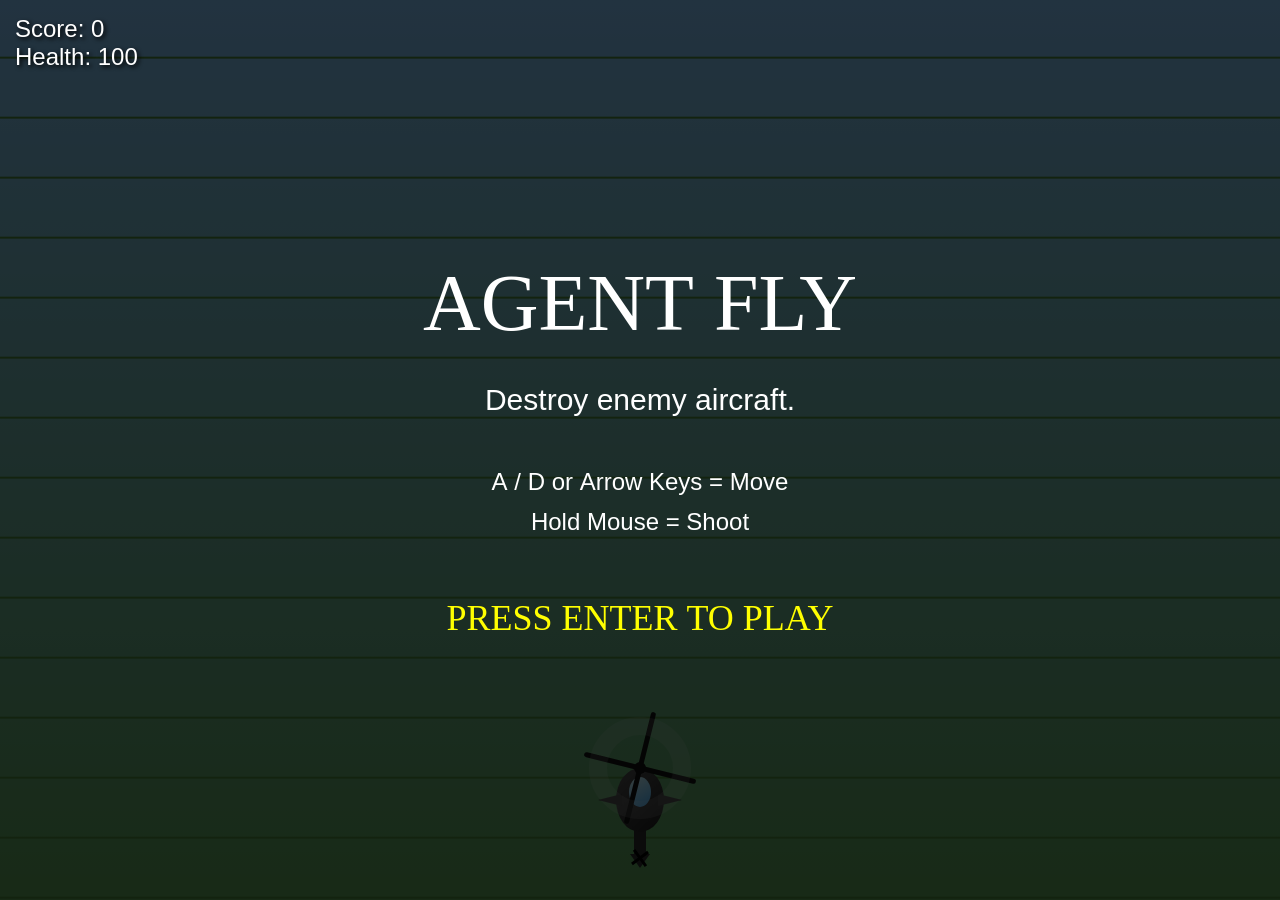
<file: Games/Agent Fly.html>
<!DOCTYPE html>
<html lang="en">

<head>
    <meta charset="UTF-8">
    <meta name="viewport" content="width=device-width, initial-scale=1.0">
    <title>Agent Fly</title>

    <style>
        * {
            margin: 0;
            padding: 0;
            box-sizing: border-box;
        }

        body {
            overflow: hidden;
            background: black;
            font-family: Arial, sans-serif;
        }

        canvas {
            display: block;
            background: linear-gradient(#87c9ff, #5fa85a);
        }

        .ui {
            position: absolute;
            top: 15px;
            left: 15px;
            color: white;
            font-size: 24px;
            text-shadow: 2px 2px 4px black;
            z-index: 5;
        }
    </style>
</head>

<body>

    <div class="ui">
        Score: <span id="score">0</span>
        <br>
        Health: <span id="health">100</span>
    </div>

    <canvas id="game"></canvas>

    <script>

        const canvas = document.getElementById("game");
        const ctx = canvas.getContext("2d");

        canvas.width = innerWidth;
        canvas.height = innerHeight;

        const scoreEl = document.getElementById("score");
        const healthEl = document.getElementById("health");

        let score = 0;

        let gameStarted = false;
        let gameOver = false;

        const isMobile =
            /Android|iPhone|iPad|iPod/i.test(navigator.userAgent);

        const keys = {};
        const bullets = [];
        const enemies = [];
        const enemyBullets = [];
        const particles = [];
        const powerups = [];

        let shooting = false;

        let damageFlash = 0;
        let screenShake = 0;

        let touchLeft = false;
        let touchRight = false;

        // PLAYER
        const helicopter = {
            x: canvas.width / 2,
            y: canvas.height - 100,
            width: 70,
            height: 70,
            speed: isMobile ? 6 : 7,
            health: 100,
            fireRate: 110,
            bulletSpeed: 12,
            lastShot: 0,
            powerTimer: 0,

            tripleShot: false,
            shield: false,
            laser: false
        };

        // KEYBOARD INPUT
        addEventListener("keydown", e => {

            keys[e.key.toLowerCase()] = true;

            if (e.key === "Enter") {

                if (!gameStarted) {
                    gameStarted = true;
                }

                else if (gameOver) {
                    location.reload();
                }
            }
        });

        addEventListener("keyup", e => {
            keys[e.key.toLowerCase()] = false;
        });

        // MOUSE INPUT
        addEventListener("mousedown", () => {
            shooting = true;
        });

        addEventListener("mouseup", () => {
            shooting = false;
        });

        // TOUCH INPUT
        addEventListener("touchstart", e => {

            if (!gameStarted) {
                gameStarted = true;
            }

            shooting = true;

            touchLeft = false;
            touchRight = false;

            for (const touch of e.touches) {

                if (touch.clientX < canvas.width / 2) {
                    touchLeft = true;
                }

                if (touch.clientX > canvas.width / 2) {
                    touchRight = true;
                }
            }

        }, { passive: false });

        addEventListener("touchmove", e => {

            touchLeft = false;
            touchRight = false;

            for (const touch of e.touches) {

                if (touch.clientX < canvas.width / 2) {
                    touchLeft = true;
                }

                if (touch.clientX > canvas.width / 2) {
                    touchRight = true;
                }
            }

        }, { passive: false });

        addEventListener("touchend", () => {

            shooting = false;

            touchLeft = false;
            touchRight = false;

        });

        // SHOOT
        function shoot() {

            const now = Date.now();

            if (now - helicopter.lastShot < helicopter.fireRate) return;

            helicopter.lastShot = now;

            // LASER
            if (helicopter.laser) {

                bullets.push({
                    x: helicopter.x,
                    y: helicopter.y - 40,
                    dx: 0,
                    dy: -18,
                    size: 10,
                    color: "cyan",
                    damage: 3
                });

                return;
            }

            // TRIPLE SHOT
            if (helicopter.tripleShot) {

                bullets.push({
                    x: helicopter.x,
                    y: helicopter.y - 25,
                    dx: 0,
                    dy: -helicopter.bulletSpeed,
                    size: 5,
                    color: "yellow",
                    damage: 1
                });

                bullets.push({
                    x: helicopter.x - 18,
                    y: helicopter.y - 25,
                    dx: -2,
                    dy: -helicopter.bulletSpeed,
                    size: 5,
                    color: "yellow",
                    damage: 1
                });

                bullets.push({
                    x: helicopter.x + 18,
                    y: helicopter.y - 25,
                    dx: 2,
                    dy: -helicopter.bulletSpeed,
                    size: 5,
                    color: "yellow",
                    damage: 1
                });

                return;
            }

            // NORMAL SHOT
            bullets.push({
                x: helicopter.x - 10,
                y: helicopter.y - 25,
                dx: 0,
                dy: -helicopter.bulletSpeed,
                size: 5,
                color: "yellow",
                damage: 1
            });

            bullets.push({
                x: helicopter.x + 10,
                y: helicopter.y - 25,
                dx: 0,
                dy: -helicopter.bulletSpeed,
                size: 5,
                color: "yellow",
                damage: 1
            });
        }

        // SPAWN ENEMY
        function spawnEnemy() {

            if (!gameStarted || gameOver) return;

            enemies.push({
                x: Math.random() * (canvas.width - 100) + 50,
                y: -50,
                width: 60,
                height: 60,
                speed: 2 + Math.random() * 1.5,

                // MORE HEALTH
                health: isMobile ? 7 : 3,
                wave: Math.random() * 6,
                shootCooldown: 80 + Math.random() * 100
            });
        }

        setInterval(spawnEnemy, 1800);

        // EXPLOSION
        function createExplosion(x, y, color) {

            for (let i = 0; i < 15; i++) {

                particles.push({
                    x,
                    y,
                    dx: (Math.random() - 0.5) * 6,
                    dy: (Math.random() - 0.5) * 6,
                    size: Math.random() * 5 + 2,
                    life: 40,
                    color
                });
            }
        }

        // POWERUPS
        function spawnPowerup(x, y) {

            if (Math.random() < 0.18) {

                const types = [
                    "rapid",
                    "triple",
                    "health",
                    "shield",
                    "laser"
                ];

                const type =
                    types[Math.floor(Math.random() * types.length)];

                powerups.push({
                    x,
                    y,
                    size: 18,
                    type
                });
            }
        }

        // GAME OVER
        function triggerGameOver() {

            if (gameOver) return;

            gameOver = true;

            createExplosion(helicopter.x, helicopter.y, "orange");
            createExplosion(helicopter.x, helicopter.y, "red");
            createExplosion(helicopter.x, helicopter.y, "yellow");

            for (let i = 0; i < 5; i++) {

                setTimeout(() => {

                    createExplosion(
                        helicopter.x + (Math.random() - 0.5) * 50,
                        helicopter.y + (Math.random() - 0.5) * 50,
                        "orange"
                    );

                }, i * 120);
            }
        }

        // UPDATE
        function update() {

            if (!gameStarted || gameOver) return;

            // DESKTOP MOVEMENT
            if (keys["a"] || keys["arrowleft"]) {
                helicopter.x -= helicopter.speed;
            }

            if (keys["d"] || keys["arrowright"]) {
                helicopter.x += helicopter.speed;
            }

            // MOBILE MOVEMENT
            if (touchLeft) {
                helicopter.x -= helicopter.speed;
            }

            if (touchRight) {
                helicopter.x += helicopter.speed;
            }

            helicopter.x = Math.max(
                helicopter.width / 2,
                Math.min(canvas.width - helicopter.width / 2, helicopter.x)
            );

            // MOBILE AUTO SHOOT
            if (isMobile || shooting) {
                shoot();
            }

            // BULLETS
            for (let i = bullets.length - 1; i >= 0; i--) {

                const b = bullets[i];

                b.x += b.dx || 0;
                b.y += b.dy;

                if (b.y < -20) {
                    bullets.splice(i, 1);
                }
            }

            // ENEMIES
            for (let i = enemies.length - 1; i >= 0; i--) {

                const e = enemies[i];

                e.y += e.speed;
                e.x += Math.sin(e.y * 0.03) * e.wave;

                e.shootCooldown--;

                if (e.shootCooldown <= 0) {

                    enemyBullets.push({
                        x: e.x,
                        y: e.y + 20,
                        dy: 5,
                        size: 5
                    });

                    e.shootCooldown = 120;
                }

                // ESCAPED
                if (e.y > canvas.height + 100) {

                    enemies.splice(i, 1);

                    if (!helicopter.shield) {
                        helicopter.health -= 15;
                    }

                    healthEl.textContent = helicopter.health;

                    damageFlash = 12;
                    screenShake = 12;

                    continue;
                }

                // BULLET HIT
                for (let j = bullets.length - 1; j >= 0; j--) {

                    const b = bullets[j];

                    const dist = Math.hypot(e.x - b.x, e.y - b.y);

                    if (dist < 30) {

                        bullets.splice(j, 1);

                        e.health -= b.damage || 1;

                        createExplosion(b.x, b.y, "orange");

                        if (e.health <= 0) {

                            createExplosion(e.x, e.y, "red");

                            enemies.splice(i, 1);

                            score += 10;

                            scoreEl.textContent = score;

                            spawnPowerup(e.x, e.y);

                            break;
                        }
                    }
                }

                // PLAYER COLLISION
                const playerDist = Math.hypot(
                    helicopter.x - e.x,
                    helicopter.y - e.y
                );

                if (playerDist < 45) {

                    createExplosion(e.x, e.y, "red");

                    enemies.splice(i, 1);

                    if (!helicopter.shield) {
                        helicopter.health -= 20;
                    }

                    healthEl.textContent = helicopter.health;

                    damageFlash = 12;
                    screenShake = 12;
                }
            }

            // ENEMY BULLETS
            for (let i = enemyBullets.length - 1; i >= 0; i--) {

                const b = enemyBullets[i];

                b.y += b.dy;

                if (b.y > canvas.height + 20) {
                    enemyBullets.splice(i, 1);
                    continue;
                }

                const dist = Math.hypot(
                    helicopter.x - b.x,
                    helicopter.y - b.y
                );

                if (dist < 30) {

                    enemyBullets.splice(i, 1);

                    if (!helicopter.shield) {
                        helicopter.health -= 5;
                    }

                    healthEl.textContent = helicopter.health;

                    createExplosion(b.x, b.y, "yellow");

                    damageFlash = 8;
                    screenShake = 8;
                }
            }

            // PARTICLES
            for (let i = particles.length - 1; i >= 0; i--) {

                const p = particles[i];

                p.x += p.dx;
                p.y += p.dy;

                p.life--;

                if (p.life <= 0) {
                    particles.splice(i, 1);
                }
            }

            // POWERUPS
            for (let i = powerups.length - 1; i >= 0; i--) {

                const p = powerups[i];

                p.y += 2;

                const dist = Math.hypot(
                    helicopter.x - p.x,
                    helicopter.y - p.y
                );

                if (dist < 40) {

                    if (p.type === "rapid") {

                        helicopter.fireRate = 55;
                        helicopter.powerTimer = 500;
                    }

                    if (p.type === "triple") {

                        helicopter.tripleShot = true;

                        setTimeout(() => {
                            helicopter.tripleShot = false;
                        }, 8000);
                    }

                    if (p.type === "health") {

                        helicopter.health += 25;

                        if (helicopter.health > 100) {
                            helicopter.health = 100;
                        }

                        healthEl.textContent = helicopter.health;
                    }

                    if (p.type === "shield") {

                        helicopter.shield = true;

                        setTimeout(() => {
                            helicopter.shield = false;
                        }, 8000);
                    }

                    if (p.type === "laser") {

                        helicopter.laser = true;

                        setTimeout(() => {
                            helicopter.laser = false;
                        }, 7000);
                    }

                    powerups.splice(i, 1);
                }
            }

            // RAPID FIRE TIMER
            if (helicopter.powerTimer > 0) {

                helicopter.powerTimer--;

                if (helicopter.powerTimer <= 0) {
                    helicopter.fireRate = 110;
                }
            }

            // DEATH
            if (helicopter.health <= 0) {

                helicopter.health = 0;

                healthEl.textContent = helicopter.health;

                triggerGameOver();
            }
        }

        // DRAW PLAYER
        function drawHelicopter() {

            if (gameOver) return;

            ctx.save();

            ctx.translate(helicopter.x, helicopter.y);

            // TAIL
            ctx.fillStyle = "#2c2c2c";
            ctx.fillRect(-6, 18, 12, 36);

            ctx.beginPath();
            ctx.moveTo(-10, 54);
            ctx.lineTo(0, 68);
            ctx.lineTo(10, 54);
            ctx.fill();

            // BODY
            const bodyGradient = ctx.createLinearGradient(
                -25, -30,
                25, 30
            );

            bodyGradient.addColorStop(0, "#555");
            bodyGradient.addColorStop(1, "#1d1d1d");

            ctx.fillStyle = bodyGradient;

            ctx.beginPath();
            ctx.ellipse(0, 0, 24, 32, 0, 0, Math.PI * 2);
            ctx.fill();

            // COCKPIT
            const glassGradient = ctx.createLinearGradient(
                -10, -18,
                10, 12
            );

            glassGradient.addColorStop(0, "#c8f5ff");
            glassGradient.addColorStop(1, "#3caeff");

            ctx.fillStyle = glassGradient;

            ctx.beginPath();
            ctx.ellipse(0, -8, 11, 15, 0, 0, Math.PI * 2);
            ctx.fill();

            // WINGS
            ctx.fillStyle = "#3a3a3a";

            ctx.beginPath();
            ctx.moveTo(-42, 0);
            ctx.lineTo(-18, -6);
            ctx.lineTo(-18, 6);
            ctx.fill();

            ctx.beginPath();
            ctx.moveTo(42, 0);
            ctx.lineTo(18, -6);
            ctx.lineTo(18, 6);
            ctx.fill();

            // ROTOR BASE
            ctx.fillStyle = "#111";

            ctx.beginPath();
            ctx.arc(0, -32, 6, 0, Math.PI * 2);
            ctx.fill();

            // MAIN ROTOR
            ctx.save();

            ctx.translate(0, -32);
            ctx.rotate((Date.now() * 0.01) % 360);

            ctx.strokeStyle = "#111";
            ctx.lineWidth = 5;
            ctx.lineCap = "round";

            ctx.beginPath();
            ctx.moveTo(-55, 0);
            ctx.lineTo(55, 0);
            ctx.stroke();

            ctx.beginPath();
            ctx.moveTo(0, -55);
            ctx.lineTo(0, 55);
            ctx.stroke();

            ctx.restore();

            // ROTOR BLUR
            ctx.save();

            ctx.translate(0, -32);

            ctx.strokeStyle = "rgba(255,255,255,0.12)";
            ctx.lineWidth = 18;

            ctx.beginPath();
            ctx.arc(0, 0, 42, 0, Math.PI * 2);
            ctx.stroke();

            ctx.restore();

            // TAIL ROTOR
            ctx.save();

            ctx.translate(0, 58);
            ctx.rotate(Date.now() * 0.15);

            ctx.strokeStyle = "#000";
            ctx.lineWidth = 3;

            ctx.beginPath();
            ctx.moveTo(-10, 0);
            ctx.lineTo(10, 0);
            ctx.stroke();

            ctx.beginPath();
            ctx.moveTo(0, -10);
            ctx.lineTo(0, 10);
            ctx.stroke();

            ctx.restore();

            // SHIELD
            if (helicopter.shield) {

                ctx.strokeStyle = "rgba(180,100,255,0.8)";
                ctx.lineWidth = 4;

                ctx.beginPath();
                ctx.arc(0, 0, 45, 0, Math.PI * 2);
                ctx.stroke();
            }

            ctx.restore();
        }

        // DRAW ENEMY
        function drawEnemy(e) {

            ctx.save();

            ctx.translate(e.x, e.y);

            ctx.fillStyle = "#555";
            ctx.fillRect(-30, -5, 60, 10);

            ctx.fillStyle = "#aa2222";
            ctx.fillRect(-14, -20, 28, 40);

            ctx.fillStyle = "#ff7777";
            ctx.fillRect(-8, -10, 16, 20);

            ctx.restore();
        }

        // DRAW
        function draw() {

            ctx.clearRect(0, 0, canvas.width, canvas.height);

            // SHAKE
            if (screenShake > 0) {

                const shakeX = (Math.random() - 0.5) * 10;
                const shakeY = (Math.random() - 0.5) * 10;

                ctx.save();
                ctx.translate(shakeX, shakeY);

                screenShake--;
            }

            // BACKGROUND
            ctx.fillStyle = "#4d8a3d";

            for (let i = 0; i < canvas.height; i += 60) {

                ctx.fillRect(
                    0,
                    (i + Date.now() * 0.08) % canvas.height,
                    canvas.width,
                    2
                );
            }

            // PLAYER
            drawHelicopter();

            // BULLETS
            bullets.forEach(b => {

                ctx.fillStyle = b.color || "yellow";

                ctx.beginPath();
                ctx.arc(b.x, b.y, b.size, 0, Math.PI * 2);
                ctx.fill();
            });

            // ENEMIES
            enemies.forEach(drawEnemy);

            // ENEMY BULLETS
            ctx.fillStyle = "orange";

            enemyBullets.forEach(b => {

                ctx.beginPath();
                ctx.arc(b.x, b.y, b.size, 0, Math.PI * 2);
                ctx.fill();
            });

            // PARTICLES
            particles.forEach(p => {

                ctx.globalAlpha = p.life / 40;

                ctx.fillStyle = p.color;

                ctx.beginPath();
                ctx.arc(p.x, p.y, p.size, 0, Math.PI * 2);
                ctx.fill();

                ctx.globalAlpha = 1;
            });

            // POWERUPS
            powerups.forEach(p => {

                if (p.type === "rapid") ctx.fillStyle = "cyan";
                if (p.type === "triple") ctx.fillStyle = "orange";
                if (p.type === "health") ctx.fillStyle = "lime";
                if (p.type === "shield") ctx.fillStyle = "violet";
                if (p.type === "laser") ctx.fillStyle = "red";

                ctx.beginPath();
                ctx.arc(p.x, p.y, p.size, 0, Math.PI * 2);
                ctx.fill();

                ctx.font = "18px Arial";
                ctx.textAlign = "center";
                ctx.textBaseline = "middle";

                let icon = "";

                if (p.type === "rapid") icon = "⚡";
                if (p.type === "triple") icon = "3️⃣";
                if (p.type === "health") icon = "❤️";
                if (p.type === "shield") icon = "🛡️";
                if (p.type === "laser") icon = "🔥";

                ctx.fillText(icon, p.x, p.y + 1);
            });

            // DAMAGE FLASH
            if (damageFlash > 0) {

                ctx.fillStyle = "rgba(255,0,0,0.2)";
                ctx.fillRect(0, 0, canvas.width, canvas.height);

                damageFlash--;
            }

            if (screenShake >= 0) {
                ctx.restore();
            }

            // TEXT SIZES
            const titleSize = isMobile ? 48 : 80;
            const normalSize = isMobile ? 18 : 30;
            const controlsSize = isMobile ? 16 : 24;
            const pressSize = isMobile ? 24 : 36;

            // INTRO SCREEN
            if (!gameStarted) {

                ctx.fillStyle = "rgba(0,0,0,0.75)";
                ctx.fillRect(0, 0, canvas.width, canvas.height);

                ctx.fillStyle = "white";
                ctx.textAlign = "center";

                ctx.font = titleSize + "px Arial Black";

                ctx.fillText(
                    "AGENT FLY",
                    canvas.width / 2,
                    canvas.height / 2 - 120
                );

                ctx.font = normalSize + "px Arial";

                ctx.fillText(
                    "Destroy enemy aircraft.",
                    canvas.width / 2,
                    canvas.height / 2 - 40
                );

                ctx.font = controlsSize + "px Arial";

                if (isMobile) {

                    ctx.fillText(
                        "Touch left/right side to move",
                        canvas.width / 2,
                        canvas.height / 2 + 30
                    );

                    ctx.fillText(
                        "Hold screen to shoot",
                        canvas.width / 2,
                        canvas.height / 2 + 70
                    );

                } else {

                    ctx.fillText(
                        "A / D or Arrow Keys = Move",
                        canvas.width / 2,
                        canvas.height / 2 + 40
                    );

                    ctx.fillText(
                        "Hold Mouse = Shoot",
                        canvas.width / 2,
                        canvas.height / 2 + 80
                    );
                }

                ctx.font = pressSize + "px Arial Black";
                ctx.fillStyle = "yellow";

                ctx.fillText(
                    isMobile
                        ? "TAP TO PLAY"
                        : "PRESS ENTER TO PLAY",
                    canvas.width / 2,
                    canvas.height / 2 + 180
                );
            }

            // GAME OVER
            if (gameOver) {

                ctx.fillStyle = "rgba(0,0,0,0.7)";
                ctx.fillRect(0, 0, canvas.width, canvas.height);

                ctx.fillStyle = "red";
                ctx.textAlign = "center";

                ctx.font = (isMobile ? 50 : 90) + "px Arial Black";

                ctx.fillText(
                    "GAME OVER",
                    canvas.width / 2,
                    canvas.height / 2 - 50
                );

                ctx.fillStyle = "white";
                ctx.font = (isMobile ? 24 : 36) + "px Arial";

                ctx.fillText(
                    "Final Score: " + score,
                    canvas.width / 2,
                    canvas.height / 2 + 30
                );

                ctx.font = (isMobile ? 22 : 32) + "px Arial";
                ctx.fillStyle = "yellow";

                ctx.fillText(
                    isMobile
                        ? "REFRESH TO RESTART"
                        : "PRESS ENTER TO RESTART",
                    canvas.width / 2,
                    canvas.height / 2 + 120
                );
            }

            // MOBILE BUTTONS
            if (isMobile && gameStarted && !gameOver) {

                ctx.globalAlpha = 0.25;

                // LEFT
                ctx.fillStyle = "white";

                ctx.beginPath();
                ctx.arc(90, canvas.height - 90, 60, 0, Math.PI * 2);
                ctx.fill();

                // RIGHT
                ctx.beginPath();
                ctx.arc(canvas.width - 90, canvas.height - 90, 60, 0, Math.PI * 2);
                ctx.fill();

                ctx.globalAlpha = 1;

                ctx.fillStyle = "black";

                ctx.font = "40px Arial";
                ctx.textAlign = "center";
                ctx.textBaseline = "middle";

                ctx.fillText(
                    "◀",
                    90,
                    canvas.height - 90
                );

                ctx.fillText(
                    "▶",
                    canvas.width - 90,
                    canvas.height - 90
                );
            }
        }

        // LOOP
        function gameLoop() {

            update();
            draw();

            requestAnimationFrame(gameLoop);
        }

        gameLoop();

        // RESIZE
        addEventListener("resize", () => {

            canvas.width = innerWidth;
            canvas.height = innerHeight;
        });

    </script>

</body>

</html>
</file>
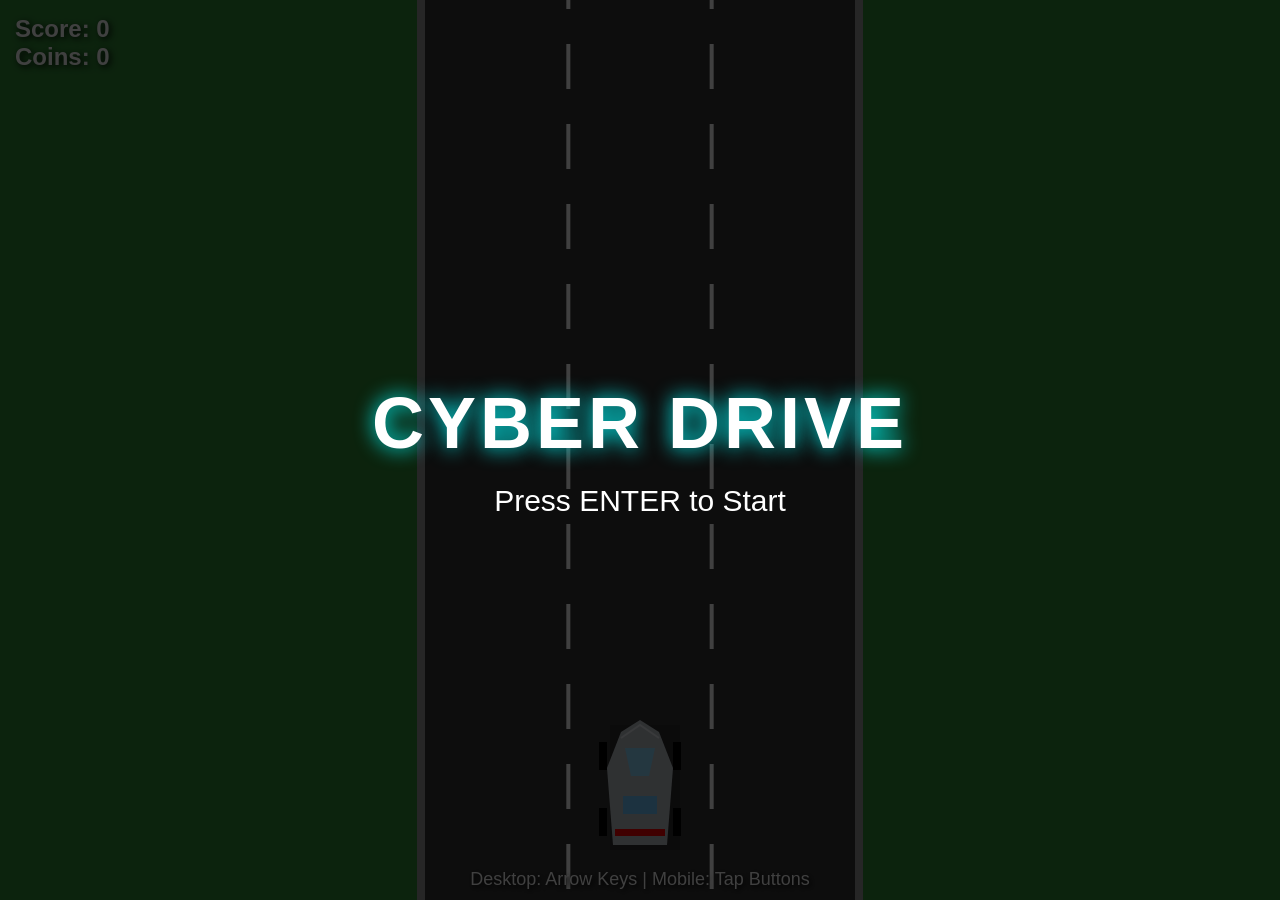
<file: Games/Cyber Drive.html>
<!DOCTYPE html>
<html lang="en">
<head>
<meta charset="UTF-8">
<meta name="viewport" content="width=device-width, initial-scale=1.0">
<title>Cyber Drive</title>

<style>
*{
    margin:0;
    padding:0;
    box-sizing:border-box;
    touch-action:manipulation;
}

body{
    overflow:hidden;
    background:#222;
    font-family:Arial,sans-serif;
}

canvas{
    display:block;
}

#ui{
    position:absolute;
    top:15px;
    left:15px;
    color:white;
    font-size:24px;
    font-weight:bold;
    z-index:10;
    text-shadow:2px 2px 6px black;
}

#controls{
    position:absolute;
    bottom:10px;
    width:100%;
    text-align:center;
    color:white;
    font-size:18px;
    z-index:10;
    text-shadow:2px 2px 5px black;
}

#gameOver{
    position:absolute;
    top:50%;
    left:50%;
    transform:translate(-50%,-50%);
    color:white;
    text-align:center;
    font-size:55px;
    display:none;
    z-index:20;
    text-shadow:4px 4px 10px black;
}

#gameOver button{
    margin-top:20px;
    padding:12px 26px;
    font-size:20px;
    border:none;
    border-radius:10px;
    cursor:pointer;
}

#startScreen{
    position:absolute;
    inset:0;
    background:rgba(0,0,0,0.75);
    display:flex;
    flex-direction:column;
    justify-content:center;
    align-items:center;
    z-index:50;
    color:white;
    text-align:center;
}

#startScreen h1{
    font-size:72px;
    margin-bottom:20px;
    text-shadow:0 0 20px cyan;
    letter-spacing:4px;
}

#startScreen p{
    font-size:30px;
    animation:blink 1s infinite;
}

@keyframes blink{
    0%{opacity:1;}
    50%{opacity:0.3;}
    100%{opacity:1;}
}

/* MOBILE BUTTONS */

#mobileControls{
    position:absolute;
    bottom:30px;
    width:100%;
    display:flex;
    justify-content:space-between;
    padding:0 30px;
    z-index:100;
    pointer-events:none;
}

.mobileBtn{
    width:90px;
    height:90px;
    border-radius:50%;
    border:none;
    font-size:50px;
    background:rgba(255,255,255,0.18);
    color:white;
    backdrop-filter:blur(4px);
    pointer-events:auto;
    user-select:none;
    -webkit-user-select:none;
}

.mobileBtn:active{
    transform:scale(0.92);
    background:rgba(255,255,255,0.3);
}

@media (min-width: 900px){

    #mobileControls{
        display:none;
    }
}
</style>
</head>

<body>

<div id="ui">
    Score: 0<br>
    Coins: 0
</div>

<div id="controls">
    Desktop: Arrow Keys | Mobile: Tap Buttons
</div>

<div id="gameOver">
    YOU CRASHED!
    <br>
    <button onclick="restartGame()">Restart</button>
</div>

<div id="startScreen">
    <h1>CYBER DRIVE</h1>
    <p id="startText">Press ENTER to Start</p>
</div>

<!-- MOBILE BUTTONS -->

<div id="mobileControls">
    <button class="mobileBtn" id="leftBtn">◀</button>
    <button class="mobileBtn" id="rightBtn">▶</button>
</div>

<canvas id="game"></canvas>

<script>
const canvas = document.getElementById("game");
const ctx = canvas.getContext("2d");

canvas.width = window.innerWidth;
canvas.height = window.innerHeight;

const ui = document.getElementById("ui");
const gameOverDiv = document.getElementById("gameOver");
const startScreen = document.getElementById("startScreen");
const startText = document.getElementById("startText");

const leftBtn = document.getElementById("leftBtn");
const rightBtn = document.getElementById("rightBtn");

const isMobile = window.innerWidth < 900;

if(isMobile){
    startText.innerText = "Tap to Start";
}

const laneCount = 3;
const roadWidth = 430;
const laneWidth = roadWidth / laneCount;
const roadX = canvas.width / 2 - roadWidth / 2;

let roadOffset = 0;

let score = 0;
let coinsCollected = 0;

let gameStarted = false;
let gameRunning = true;

let roadSpeed = 22;
let worldSpeed = 11;

let roadMoving = true;

const traffic = [];
const coins = [];
const trees = [];
const signs = [];
const explosions = [];

const player = {
    targetLane:1,
    x:0,
    width:70,
    height:125,
    y:canvas.height - 180,
    destroyed:false
};

function laneCenter(lane){
    return roadX + lane * laneWidth + laneWidth / 2;
}

player.x = laneCenter(1);

function randomColor(){

    const colors = [
        "#3498db",
        "#2ecc71",
        "#f1c40f",
        "#9b59b6",
        "#ffffff",
        "#ff8800"
    ];

    return colors[
        Math.floor(Math.random() * colors.length)
    ];
}

function createTraffic(){

    traffic.push({
        lane:Math.floor(Math.random() * laneCount),
        width:70,
        height:125,
        y:-200,
        speed:worldSpeed + Math.random() * 2,
        color:randomColor()
    });
}

function createCoin(){

    coins.push({
        lane:Math.floor(Math.random() * laneCount),
        y:-100,
        size:22,
        rotation:0
    });
}

function createRoadObjects(){

    if(Math.random() < 0.35){

        trees.push({
            side:Math.random() < 0.5 ? "left" : "right",
            y:-120
        });
    }

    if(Math.random() < 0.12){

        signs.push({
            side:Math.random() < 0.5 ? "left" : "right",
            y:-150
        });
    }
}

function roundRect(x,y,w,h,r){

    ctx.beginPath();

    ctx.moveTo(x+r,y);
    ctx.lineTo(x+w-r,y);
    ctx.quadraticCurveTo(x+w,y,x+w,y+r);

    ctx.lineTo(x+w,y+h-r);
    ctx.quadraticCurveTo(x+w,y+h,x+w-r,y+h);

    ctx.lineTo(x+r,y+h);
    ctx.quadraticCurveTo(x,y+h,x,y+h-r);

    ctx.lineTo(x,y+r);
    ctx.quadraticCurveTo(x,y,x+r,y);

    ctx.closePath();
    ctx.fill();
}

function drawRoad(){

    ctx.fillStyle = "#2f8a34";
    ctx.fillRect(0,0,canvas.width,canvas.height);

    ctx.fillStyle = "#333";
    ctx.fillRect(roadX,0,roadWidth,canvas.height);

    ctx.fillStyle = "#999";
    ctx.fillRect(roadX - 8,0,8,canvas.height);
    ctx.fillRect(roadX + roadWidth,0,8,canvas.height);

    if(roadMoving){

        roadOffset += roadSpeed;

        if(roadOffset > 80){
            roadOffset = 0;
        }
    }

    ctx.strokeStyle = "white";
    ctx.lineWidth = 4;

    for(let i=1;i<laneCount;i++){

        const x = roadX + i * laneWidth;

        for(let y=-80;y<canvas.height;y+=80){

            ctx.beginPath();
            ctx.moveTo(x, y + roadOffset);
            ctx.lineTo(x, y + 45 + roadOffset);
            ctx.stroke();
        }
    }
}

function drawEnvironment(){

    for(const tree of trees){

        const x = tree.side === "left"
            ? roadX - 80
            : roadX + roadWidth + 80;

        ctx.fillStyle = "#5c3a21";
        ctx.fillRect(x-8, tree.y+25, 16, 35);

        ctx.beginPath();
        ctx.arc(x, tree.y, 35, 0, Math.PI*2);
        ctx.fillStyle = "#1d6d2a";
        ctx.fill();
    }

    for(const sign of signs){

        const x = sign.side === "left"
            ? roadX - 60
            : roadX + roadWidth + 60;

        ctx.fillStyle = "#888";
        ctx.fillRect(x-4, sign.y+40, 8, 60);

        ctx.fillStyle = "white";
        roundRect(x-35, sign.y, 70, 40, 8);

        ctx.fillStyle = "red";

        ctx.beginPath();
        ctx.moveTo(x, sign.y + 30);
        ctx.lineTo(x - 12, sign.y + 16);
        ctx.lineTo(x - 4, sign.y + 16);
        ctx.lineTo(x - 4, sign.y + 8);
        ctx.lineTo(x + 4, sign.y + 8);
        ctx.lineTo(x + 4, sign.y + 16);
        ctx.lineTo(x + 12, sign.y + 16);
        ctx.closePath();
        ctx.fill();

        ctx.fillStyle = "black";
        ctx.font = "bold 10px Arial";
        ctx.textAlign = "center";
        ctx.fillText("ONE WAY", x, sign.y + 38);
    }
}

function drawPlayer(){

    if(player.destroyed){
        return;
    }

    const targetX = laneCenter(player.targetLane);

    player.x += (targetX - player.x) * 0.16;

    const x = player.x - player.width/2;

    ctx.fillStyle = "rgba(0,0,0,0.18)";
    ctx.fillRect(x+5, player.y+5, player.width, player.height);

    ctx.fillStyle = "#bcc2c9";

    ctx.beginPath();

    ctx.moveTo(x + 8, player.y + player.height);
    ctx.lineTo(x + 2, player.y + 48);
    ctx.lineTo(x + 16, player.y + 12);
    ctx.lineTo(x + player.width/2, player.y);
    ctx.lineTo(x + player.width - 16, player.y + 12);
    ctx.lineTo(x + player.width - 2, player.y + 48);
    ctx.lineTo(x + player.width - 8, player.y + player.height);

    ctx.closePath();
    ctx.fill();

    ctx.strokeStyle = "#e2e7ec";
    ctx.lineWidth = 2;

    ctx.beginPath();
    ctx.moveTo(x + 16, player.y + 18);
    ctx.lineTo(x + player.width/2, player.y + 5);
    ctx.lineTo(x + player.width - 16, player.y + 18);
    ctx.stroke();

    ctx.fillStyle = "#8fdcff";

    ctx.beginPath();

    ctx.moveTo(x + 20, player.y + 28);
    ctx.lineTo(x + player.width - 20, player.y + 28);
    ctx.lineTo(x + player.width - 26, player.y + 56);
    ctx.lineTo(x + 26, player.y + 56);

    ctx.closePath();
    ctx.fill();

    ctx.fillStyle = "#6fc7ff";

    ctx.fillRect(
        x + 18,
        player.y + 76,
        player.width - 36,
        18
    );

    ctx.fillStyle = "red";

    ctx.fillRect(
        x + 10,
        player.y + player.height - 16,
        player.width - 20,
        7
    );

    ctx.fillStyle = "black";

    ctx.fillRect(x-6, player.y+22, 8, 28);
    ctx.fillRect(x+player.width-2, player.y+22, 8, 28);

    ctx.fillRect(x-6, player.y+88, 8, 28);
    ctx.fillRect(x+player.width-2, player.y+88, 8, 28);
}

function drawTraffic(){

    for(const car of traffic){

        const x = laneCenter(car.lane) - car.width/2;

        ctx.fillStyle = "rgba(0,0,0,0.18)";
        ctx.fillRect(x+4, car.y+4, car.width, car.height);

        ctx.fillStyle = car.color;
        roundRect(x, car.y, car.width, car.height, 12);

        ctx.fillStyle = "#99ddff";

        roundRect(
            x + 10,
            car.y + 12,
            car.width - 20,
            28,
            8
        );

        ctx.fillStyle = "#fff4a8";

        ctx.beginPath();
        ctx.arc(x + 14, car.y + car.height - 12, 7, 0, Math.PI*2);
        ctx.fill();

        ctx.beginPath();
        ctx.arc(x + car.width - 14, car.y + car.height - 12, 7, 0, Math.PI*2);
        ctx.fill();

        ctx.fillStyle = "#222";

        ctx.fillRect(
            x + 10,
            car.y + car.height - 32,
            car.width - 20,
            8
        );

        ctx.fillStyle = "black";

        ctx.fillRect(x-6, car.y+18, 8, 25);
        ctx.fillRect(x+car.width-2, car.y+18, 8, 25);

        ctx.fillRect(x-6, car.y+82, 8, 25);
        ctx.fillRect(x+car.width-2, car.y+82, 8, 25);
    }
}

function drawCoins(){

    for(const coin of coins){

        const x = laneCenter(coin.lane);

        coin.rotation += 0.12;

        const scale = Math.abs(Math.cos(coin.rotation));

        ctx.save();

        ctx.translate(x, coin.y);
        ctx.scale(scale,1);

        ctx.beginPath();
        ctx.arc(0,0,coin.size+6,0,Math.PI*2);
        ctx.fillStyle = "rgba(255,215,0,0.15)";
        ctx.fill();

        ctx.beginPath();
        ctx.arc(0,0,coin.size,0,Math.PI*2);
        ctx.fillStyle = "gold";
        ctx.fill();

        ctx.lineWidth = 4;
        ctx.strokeStyle = "#fff2a6";
        ctx.stroke();

        ctx.restore();
    }
}

function createExplosion(x,y){

    for(let i=0;i<50;i++){

        explosions.push({

            x:x,
            y:y,

            dx:(Math.random() - 0.5) * 14,
            dy:(Math.random() - 0.5) * 14,

            size:Math.random() * 10 + 4,

            life:60,

            color:[
                "#ff3b00",
                "#ff7700",
                "#ffaa00",
                "#666666"
            ][Math.floor(Math.random() * 4)]
        });
    }
}

function drawExplosions(){

    for(let i=explosions.length - 1;i>=0;i--){

        const p = explosions[i];

        p.x += p.dx;
        p.y += p.dy;

        p.life--;

        p.size *= 0.96;

        ctx.globalAlpha = p.life / 60;

        ctx.fillStyle = p.color;

        ctx.beginPath();
        ctx.arc(p.x,p.y,p.size,0,Math.PI*2);
        ctx.fill();

        ctx.globalAlpha = 1;

        if(p.life <= 0){
            explosions.splice(i,1);
        }
    }
}

function update(){

    for(let i=traffic.length - 1;i>=0;i--){

        traffic[i].y += traffic[i].speed;

        if(traffic[i].y > canvas.height + 200){

            traffic.splice(i,1);

            score++;

            if(score % 8 === 0){

                roadSpeed += 1;
                worldSpeed += 0.2;
            }
        }
    }

    for(let i=coins.length - 1;i>=0;i--){

        coins[i].y += worldSpeed;

        if(coins[i].y > canvas.height + 100){
            coins.splice(i,1);
        }
    }

    for(const tree of trees){
        tree.y += worldSpeed;
    }

    for(const sign of signs){
        sign.y += worldSpeed;
    }

    while(trees.length && trees[0].y > canvas.height + 100){
        trees.shift();
    }

    while(signs.length && signs[0].y > canvas.height + 100){
        signs.shift();
    }

    ui.innerHTML = `
        Score: ${score}<br>
        Coins: ${coinsCollected}
    `;
}

function checkCollisions(){

    if(player.destroyed){
        return;
    }

    const px = player.x - player.width/2;

    for(const car of traffic){

        const cx = laneCenter(car.lane) - car.width/2;

        if(
            px < cx + car.width &&
            px + player.width > cx &&
            player.y < car.y + car.height &&
            player.y + player.height > car.y
        ){
            endGame();
        }
    }

    for(let i=coins.length - 1;i>=0;i--){

        const coin = coins[i];

        const cx = laneCenter(coin.lane);

        if(
            Math.abs(player.x - cx) < 45 &&
            Math.abs((player.y + 50) - coin.y) < 55
        ){
            coins.splice(i,1);

            coinsCollected++;
            score += 3;
        }
    }
}

function endGame(){

    gameRunning = false;

    roadMoving = false;

    player.destroyed = true;

    createExplosion(
        player.x,
        player.y + player.height/2
    );

    setTimeout(() => {

        gameOverDiv.style.display = "block";

    }, 500);
}

function restartGame(){

    traffic.length = 0;
    coins.length = 0;
    trees.length = 0;
    signs.length = 0;
    explosions.length = 0;

    score = 0;
    coinsCollected = 0;

    roadSpeed = 22;
    worldSpeed = 11;

    roadMoving = true;

    player.targetLane = 1;
    player.x = laneCenter(1);

    player.destroyed = false;

    gameRunning = true;

    gameOverDiv.style.display = "none";
}

function moveLeft(){

    if(!gameStarted || !gameRunning) return;

    player.targetLane--;

    if(player.targetLane < 0){
        player.targetLane = 0;
    }
}

function moveRight(){

    if(!gameStarted || !gameRunning) return;

    player.targetLane++;

    if(player.targetLane > 2){
        player.targetLane = 2;
    }
}

/* DESKTOP CONTROLS */

document.addEventListener("keydown", e => {

    if(e.key === "ArrowLeft"){
        moveLeft();
    }

    if(e.key === "ArrowRight"){
        moveRight();
    }

    if(e.key === "Enter" && !gameStarted){

        gameStarted = true;

        startScreen.style.display = "none";
    }
});

/* MOBILE CONTROLS */

leftBtn.addEventListener("touchstart", e => {
    e.preventDefault();
    moveLeft();
});

rightBtn.addEventListener("touchstart", e => {
    e.preventDefault();
    moveRight();
});

/* ALSO WORK WITH MOUSE */

leftBtn.addEventListener("mousedown", moveLeft);
rightBtn.addEventListener("mousedown", moveRight);

/* TAP SCREEN TO START ON MOBILE */

startScreen.addEventListener("touchstart", () => {

    if(!gameStarted){

        gameStarted = true;

        startScreen.style.display = "none";
    }
});

let spawnTimer = 0;
let coinTimer = 0;
let decorTimer = 0;

function animate(){

    ctx.clearRect(0,0,canvas.width,canvas.height);

    drawRoad();

    drawEnvironment();

    drawCoins();

    drawTraffic();

    drawPlayer();

    drawExplosions();

    if(gameStarted && gameRunning){

        spawnTimer++;
        coinTimer++;
        decorTimer++;

        if(spawnTimer > 38){

            createTraffic();

            spawnTimer = 0;
        }

        if(coinTimer > 100){

            createCoin();

            coinTimer = 0;
        }

        if(decorTimer > 18){

            createRoadObjects();

            decorTimer = 0;
        }

        update();

        checkCollisions();
    }

    requestAnimationFrame(animate);
}

animate();

window.addEventListener("resize", () => {

    canvas.width = window.innerWidth;
    canvas.height = window.innerHeight;
});
</script>

</body>
</html>
</file>
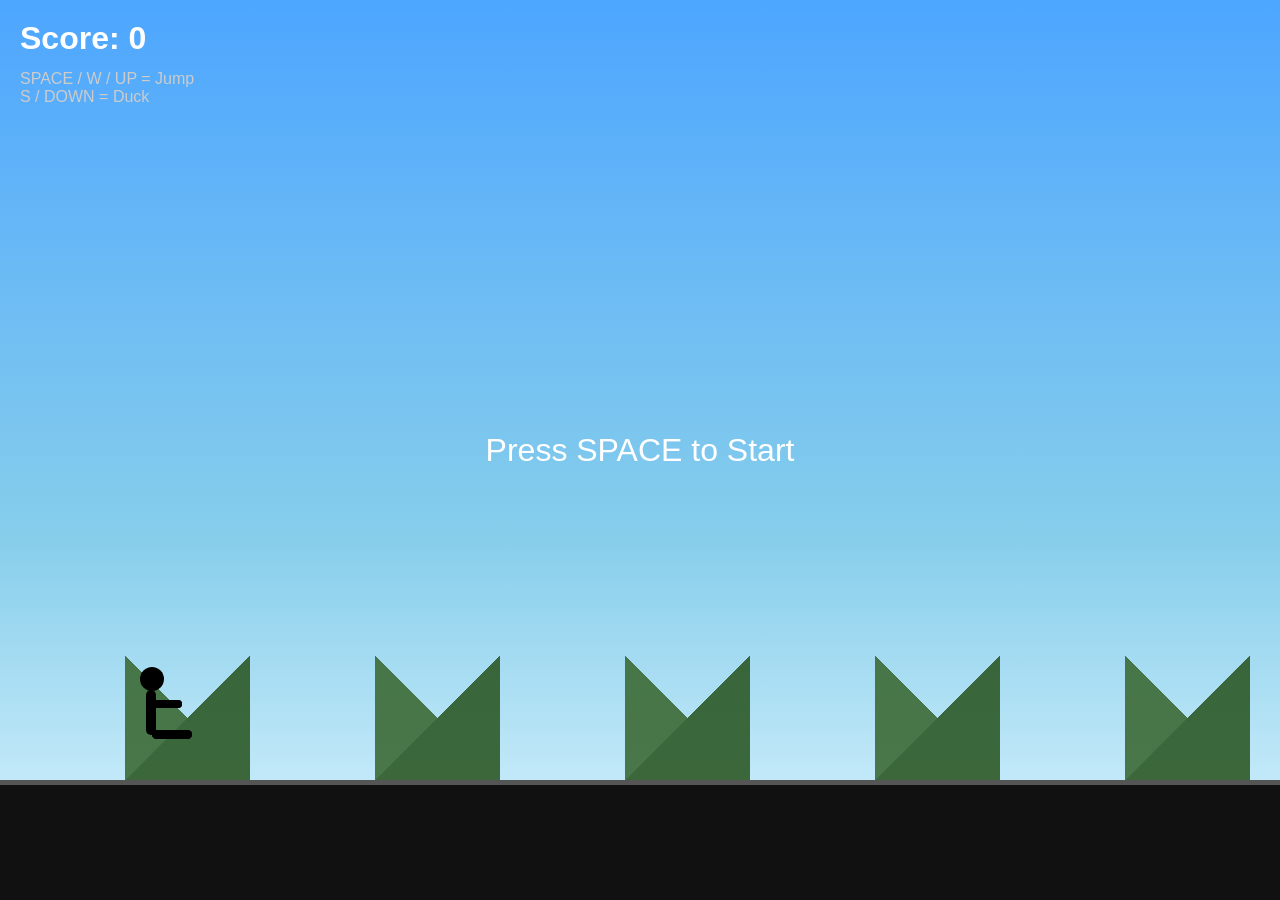
<file: Games/Stickmanrun.html>
<!DOCTYPE html>
<html lang="en">

<head>
  <meta charset="UTF-8" />

  <meta name="viewport" content="width=device-width, initial-scale=1.0" />

  <meta name="theme-color" content="#111111">

  <meta name="apple-mobile-web-app-capable" content="yes">

  <title>Stickman Runner</title>

  <style>
    * {
      margin: 0;
      padding: 0;
      box-sizing: border-box;
    }

    body {
      background: #1b1b1b;
      font-family: Arial, Helvetica, sans-serif;
      overflow: hidden;

      touch-action: none;
    }

    /* GAME */

    #gameContainer {
      width: 100vw;
      height: 100vh;

      position: relative;
      overflow: hidden;

      background-image:
        linear-gradient(to bottom,
          #4da6ff 0%,
          #87ceeb 60%,
          #dff6ff 100%);
    }

    /* MOUNTAINS */

    .mountains {
      position: absolute;

      bottom: 120px;

      width: 300%;
      height: 250px;

      background:
        linear-gradient(135deg,
          transparent 75%,
          #2d5a27 75%) 0 0 / 250px 250px,

        linear-gradient(225deg,
          transparent 75%,
          #3d6b37 75%) 125px 0 / 250px 250px;

      animation:
        mountainScroll 2s linear infinite;

      opacity: 0.9;

      z-index: 1;
    }

    @keyframes mountainScroll {

      from {
        transform: translateX(0);
      }

      to {
        transform: translateX(-250px);
      }
    }

    /* GROUND */

    #ground {
      position: absolute;

      bottom: 0;

      width: 100%;
      height: 120px;

      background: #111;

      border-top: 5px solid #555;

      z-index: 2;
    }

    /* PLAYER */

    #player {
      position: absolute;

      left: 120px;
      bottom: 120px;

      width: 70px;
      height: 120px;

      z-index: 10;
    }

    /* HEAD */

    .head {
      position: absolute;

      width: 24px;
      height: 24px;

      background: black;
      border-radius: 50%;

      left: 20px;
      top: 7px;
    }

    /* BODY */

    .torso {
      position: absolute;

      width: 10px;
      height: 45px;

      background: black;
      border-radius: 10px;

      left: 26px;
      top: 30px;
    }

    /* ARMS */

    .arm {
      position: absolute;

      width: 32px;
      height: 8px;

      background: black;
      border-radius: 10px;

      top: 40px;

      transform-origin: left center;
    }

    .arm-left {
      left: 30px;

      animation:
        armSwingLeft 0.4s infinite alternate;
    }

    .arm-right {
      left: 30px;

      animation:
        armSwingRight 0.4s infinite alternate;
    }

    /* LEGS */

    .leg {
      position: absolute;

      width: 40px;
      height: 9px;

      background: black;
      border-radius: 10px;

      top: 70px;
      left: 32px;

      transform-origin: left center;
    }

    .leg-left {
      animation:
        legSwingLeft 0.25s infinite alternate;
    }

    .leg-right {
      animation:
        legSwingRight 0.25s infinite alternate;
    }

    /* LEG ANIMATION */

    @keyframes legSwingLeft {

      from {
        transform: rotate(125deg);
      }

      to {
        transform: rotate(55deg);
      }
    }

    @keyframes legSwingRight {

      from {
        transform: rotate(55deg);
      }

      to {
        transform: rotate(125deg);
      }
    }

    /* ARM ANIMATION */

    @keyframes armSwingLeft {

      from {
        transform: rotate(50deg);
      }

      to {
        transform: rotate(115deg);
      }
    }

    @keyframes armSwingRight {

      from {
        transform: rotate(115deg);
      }

      to {
        transform: rotate(50deg);
      }
    }

    /* OBSTACLES */



    /* GENERAL */

    .obstacle {
      position: absolute;

      z-index: 9;
    }

    /* LOG */

    .groundObstacle {

      width: 85px;
      height: 20px;

      bottom: 120px;

      border-radius: 20px;

      background:
        linear-gradient(to bottom,
          #6b3e1f,
          #4a2c17);

      border: 3px solid #2d160a;

      transform: rotate(-8deg);
    }

    /* Tiny branch pieces */

    .groundObstacle::before,
    .groundObstacle::after {

      content: '';

      position: absolute;

      width: 18px;
      height: 8px;

      background: #4a2c17;

      border-radius: 10px;
    }

    .groundObstacle::before {

      left: 18px;
      top: -5px;

      transform: rotate(35deg);
    }

    .groundObstacle::after {

      right: 20px;
      bottom: -5px;

      transform: rotate(-35deg);
    }

    /* Log rings */

    .groundObstacle::before,
    .groundObstacle::after {

      content: '';

      position: absolute;

      width: 18px;
      height: 18px;

      border-radius: 50%;

      border: 3px solid #4a2c17;

      top: 9px;

      background: #a36b3f;
    }

    .groundObstacle::before {
      left: 8px;
    }

    .groundObstacle::after {
      right: 8px;
    }

    /* FLOATING SAW */

    .airObstacle {

      width: 70px;
      height: 70px;

      bottom: 200px;

      position: absolute;

      border-radius: 50%;

      background:
        repeating-conic-gradient(#999 0deg 20deg,
          #555 20deg 40deg);

      border: 6px solid #222;

      box-shadow:
        0 0 12px rgba(255, 255, 255, 0.2);

      animation:
        sawSpin 0.4s linear infinite;

      z-index: 9;
    }

    /* CENTER */

    .airObstacle::before {

      content: '';

      position: absolute;

      width: 18px;
      height: 18px;

      background: #222;

      border-radius: 50%;

      top: 20px;
      left: 20px;
    }

    /* SPIN */

    @keyframes sawSpin {

      from {
        transform: rotate(0deg);
      }

      to {
        transform: rotate(360deg);
      }
    }


    /* Tiny branch pieces */

    .airObstacle::before,
    .airObstacle::after {

      content: '';

      position: absolute;

      width: 18px;
      height: 8px;

      background: #4a2c17;

      border-radius: 10px;
    }

    .airObstacle::before {

      left: 18px;
      top: -5px;

      transform: rotate(35deg);
    }

    .airObstacle::after {

      right: 20px;
      bottom: -5px;

      transform: rotate(-35deg);
    }

    /* SCORE */

    #score {
      position: absolute;

      top: 20px;
      left: 20px;

      font-size: 2rem;
      font-weight: bold;

      color: white;

      z-index: 100;
    }

    /* CONTROLS */

    #controls {
      position: absolute;

      top: 70px;
      left: 20px;

      color: #ccc;

      font-size: 1rem;

      z-index: 100;
    }

    /* START */

    #startMessage {
      position: absolute;

      top: 50%;
      left: 50%;

      transform: translate(-50%, -50%);

      font-size: 2rem;

      color: white;

      text-align: center;

      z-index: 100;
    }

    /* GAME OVER */

    #gameOverScreen {
      position: fixed;

      top: 0;
      left: 0;

      width: 100vw;
      height: 100vh;

      background: rgba(0, 0, 0, 0.75);

      display: none;

      flex-direction: column;
      align-items: center;
      justify-content: center;

      text-align: center;

      backdrop-filter: blur(8px);

      z-index: 9999;

      padding: 20px;
    }

    #gameOverScreen h1 {
      font-size: 5rem;

      color: white;

      margin-bottom: 10px;

      letter-spacing: 4px;
    }

    #gameOverScreen p {
      font-size: 1.5rem;

      color: #ddd;

      margin-bottom: 30px;
    }

    #gameOverScreen button {
      padding: 16px 40px;

      font-size: 1.3rem;
      font-weight: bold;

      border: none;
      border-radius: 18px;

      cursor: pointer;

      background: white;
      color: black;

      transition: 0.2s;
    }

    #gameOverScreen button:hover {
      transform: scale(1.08);
    }

    /* MOBILE */

    #mobileControls {
      position: absolute;

      bottom: 20px;
      left: 50%;

      transform: translateX(-50%);

      display: none;

      gap: 20px;

      z-index: 100;
    }

    #mobileControls button {
      width: 120px;
      height: 70px;

      border: none;
      border-radius: 20px;

      background: rgba(255, 255, 255, 0.2);

      color: white;

      font-size: 1.2rem;
      font-weight: bold;

      backdrop-filter: blur(5px);

      border: 2px solid rgba(255, 255, 255, 0.3);
    }

    @media (max-width: 900px) {

      #mobileControls {
        display: flex;
      }

      #controls {
        display: none;
      }

      #score {
        font-size: 1.5rem;
      }

      #startMessage {
        width: 90%;
        font-size: 1.4rem;
      }

      #gameOverScreen h1 {
        font-size: 3rem;
      }
    }
  </style>
</head>

<body>

  <div id="gameContainer">

    <div id="score">
      Score: 0
    </div>

    <div id="controls">
      SPACE / W / UP = Jump<br>
      S / DOWN = Duck
    </div>

    <div id="startMessage">
      Press SPACE to Start
    </div>

    <!-- PLAYER -->

    <div id="player">

      <div class="head"></div>

      <div class="torso"></div>

      <div class="arm arm-left"></div>
      <div class="arm arm-right"></div>

      <div class="leg leg-left"></div>
      <div class="leg leg-right"></div>

    </div>

    <!-- BACKGROUND -->

    <div class="mountains"></div>

    <!-- GROUND -->

    <div id="ground"></div>

    <!-- MOBILE -->

    <div id="mobileControls">

      <button id="jumpBtn">
        JUMP
      </button>

      <button id="duckBtn">
        DUCK
      </button>

    </div>

    <!-- GAME OVER -->

    <div id="gameOverScreen">

      <h1>GAME OVER</h1>

      <p id="finalScore">
        Score: 0
      </p>

      <button onclick="restartGame()">
        Restart
      </button>

    </div>

  </div>

  <script>

    const gameContainer =
      document.getElementById('gameContainer');

    const player =
      document.getElementById('player');

    const scoreDisplay =
      document.getElementById('score');

    const gameOverScreen =
      document.getElementById('gameOverScreen');

    const startMessage =
      document.getElementById('startMessage');

    const jumpBtn =
      document.getElementById('jumpBtn');

    const duckBtn =
      document.getElementById('duckBtn');

    let obstacles = [];

    let gameStarted = false;
    let gameOver = false;

    let playerY = 0;
    let velocityY = 0;

    let gravity = 0.9;
    let jumpPower = 17;

    let isJumping = false;
    let isDucking = false;

    let score = 0;

    let obstacleSpeed =
      window.innerWidth < 900 ? 4.5 : 7;

    let obstacleSpawnTimer = 0;

    /* START */

    function startGame() {

      if (gameStarted) return;

      gameStarted = true;

      startMessage.style.display = 'none';

      requestAnimationFrame(gameLoop);
    }

    /* JUMP */

    function jump() {

      if (!isJumping && !gameOver) {

        velocityY = jumpPower;

        isJumping = true;
      }
    }

    /* DUCK */

    function duck(state) {

      if (gameOver) return;

      isDucking = state;

      if (state) {

        player.style.height = '60px';

      } else {

        player.style.height = '120px';
      }
    }

    /* KEYBOARD */

    document.addEventListener('keydown', (e) => {

      if (
        e.code === 'Space' ||
        e.code === 'ArrowUp' ||
        e.code === 'KeyW'
      ) {

        startGame();

        jump();
      }

      if (
        e.code === 'ArrowDown' ||
        e.code === 'KeyS'
      ) {

        duck(true);
      }
    });

    document.addEventListener('keyup', (e) => {

      if (
        e.code === 'ArrowDown' ||
        e.code === 'KeyS'
      ) {

        duck(false);
      }
    });

    /* MOBILE */

    jumpBtn.addEventListener('touchstart', (e) => {

      e.preventDefault();

      startGame();

      jump();
    });

    duckBtn.addEventListener('touchstart', (e) => {

      e.preventDefault();

      duck(true);
    });

    duckBtn.addEventListener('touchend', (e) => {

      e.preventDefault();

      duck(false);
    });

    /* CREATE OBSTACLE */

    function createObstacle() {

      const obstacle =
        document.createElement('div');

      const type =
        Math.random() > 0.5
          ? 'ground'
          : 'air';

      obstacle.classList.add('obstacle');

      if (type === 'ground') {

        obstacle.classList.add(
          'groundObstacle'
        );

      } else {

        obstacle.classList.add(
          'airObstacle'
        );
      }

      obstacle.style.left =
        window.innerWidth + 'px';

      gameContainer.appendChild(obstacle);

      obstacles.push({
        element: obstacle,
        x: window.innerWidth,
        type
      });
    }

    /* PLAYER UPDATE */

    function updatePlayer() {

      velocityY -= gravity;

      playerY += velocityY;

      if (playerY <= 0) {

        playerY = 0;

        velocityY = 0;

        isJumping = false;
      }

      player.style.bottom =
        (120 + playerY) + 'px';
    }

    /* OBSTACLES */

    function updateObstacles() {

      obstacleSpawnTimer++;

      if (obstacleSpawnTimer > 90) {

        createObstacle();

        obstacleSpawnTimer = 0;
      }

      for (
        let i = obstacles.length - 1;
        i >= 0;
        i--
      ) {

        const obs = obstacles[i];

        obs.x -= obstacleSpeed;

        obs.element.style.left =
          obs.x + 'px';

        if (obs.x < -100) {

          obs.element.remove();

          obstacles.splice(i, 1);

          score++;

          scoreDisplay.textContent =
            'Score: ' + score;

          if (score % 5 === 0) {

            obstacleSpeed += 0.4;
          }

          continue;
        }

        checkCollision(obs);
      }
    }

    /* COLLISION */

    function checkCollision(obs) {

      const playerRect =
        player.getBoundingClientRect();

      const obstacleRect =
        obs.element.getBoundingClientRect();

      if (
        playerRect.left < obstacleRect.right &&
        playerRect.right > obstacleRect.left &&
        playerRect.top < obstacleRect.bottom &&
        playerRect.bottom > obstacleRect.top
      ) {

        endGame();
      }
    }

    /* END GAME */

    function endGame() {

      duck(false);

      gameOver = true;

      document.getElementById(
        'finalScore'
      ).textContent =
        'Final Score: ' + score;

      gameOverScreen.style.display =
        'flex';
    }

    /* LOOP */

    function gameLoop() {

      if (gameOver) return;

      updatePlayer();

      updateObstacles();

      requestAnimationFrame(gameLoop);
    }

    /* RESTART */

    function restartGame() {

      obstacles.forEach(
        obs => obs.element.remove()
      );

      obstacles = [];

      gameOver = false;

      gameStarted = true;

      playerY = 0;

      velocityY = 0;

      isDucking = false;

      player.style.height = '120px';

      duck(false);

      score = 0;

      obstacleSpeed =
        window.innerWidth < 900
          ? 4.5
          : 7;

      scoreDisplay.textContent =
        'Score: 0';

      gameOverScreen.style.display =
        'none';

      requestAnimationFrame(gameLoop);
    }

  </script>

</body>

</html>
</file>
